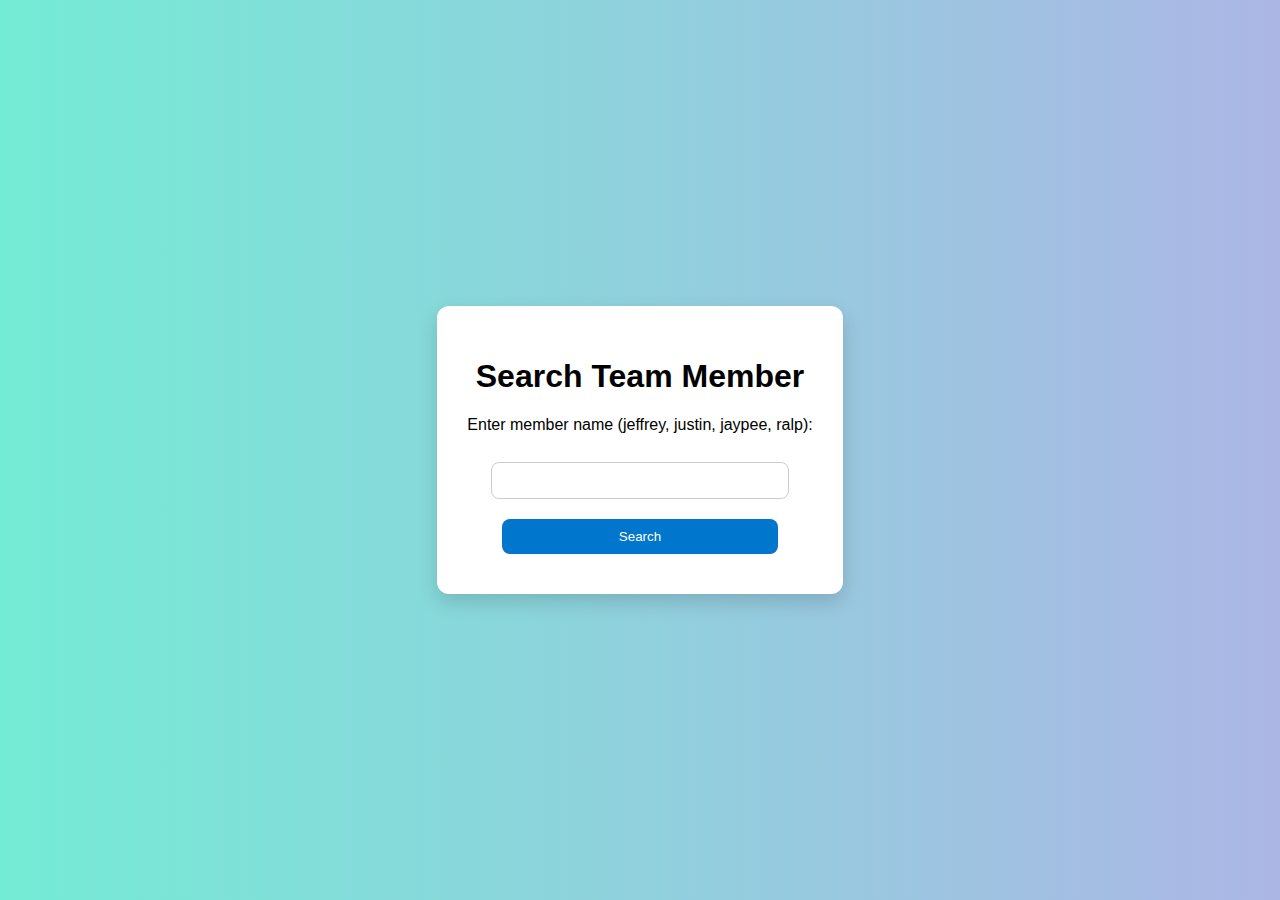
<file: Exercise#4 index.html>
<!DOCTYPE html>
<html lang="en">
<head>
  <meta charset="UTF-8">
  <title>Team Search</title>
  <style>
    body {
      font-family: Arial, sans-serif;
      background: linear-gradient(to right, #74ebd5, #ACB6E5);
      display: flex;
      justify-content: center;
      align-items: center;
      height: 100vh;
      margin: 0;
    }
    .container {
      background: #fff;
      padding: 30px;
      border-radius: 12px;
      box-shadow: 0 8px 20px rgba(0,0,0,0.15);
      text-align: center;
    }
    input, button {
      padding: 10px;
      margin: 10px 0;
      border-radius: 8px;
      border: 1px solid #ccc;
      width: 80%;
    }
    button {
      background: #0077cc;
      color: #fff;
      border: none;
      cursor: pointer;
    }
    button:hover {
      background: #005fa3;
    }
  </style>
</head>
<body>
  <div class="container">
    <h1>Search Team Member</h1>
    <form action="process.php" method="post">
      <label for="member">Enter member name (jeffrey, justin, jaypee, ralp):</label><br><br>
      <input type="text" name="member" id="member" required>
      <br>
      <button type="submit">Search</button>
    </form>
  </div>
</body>
</html>
</file>
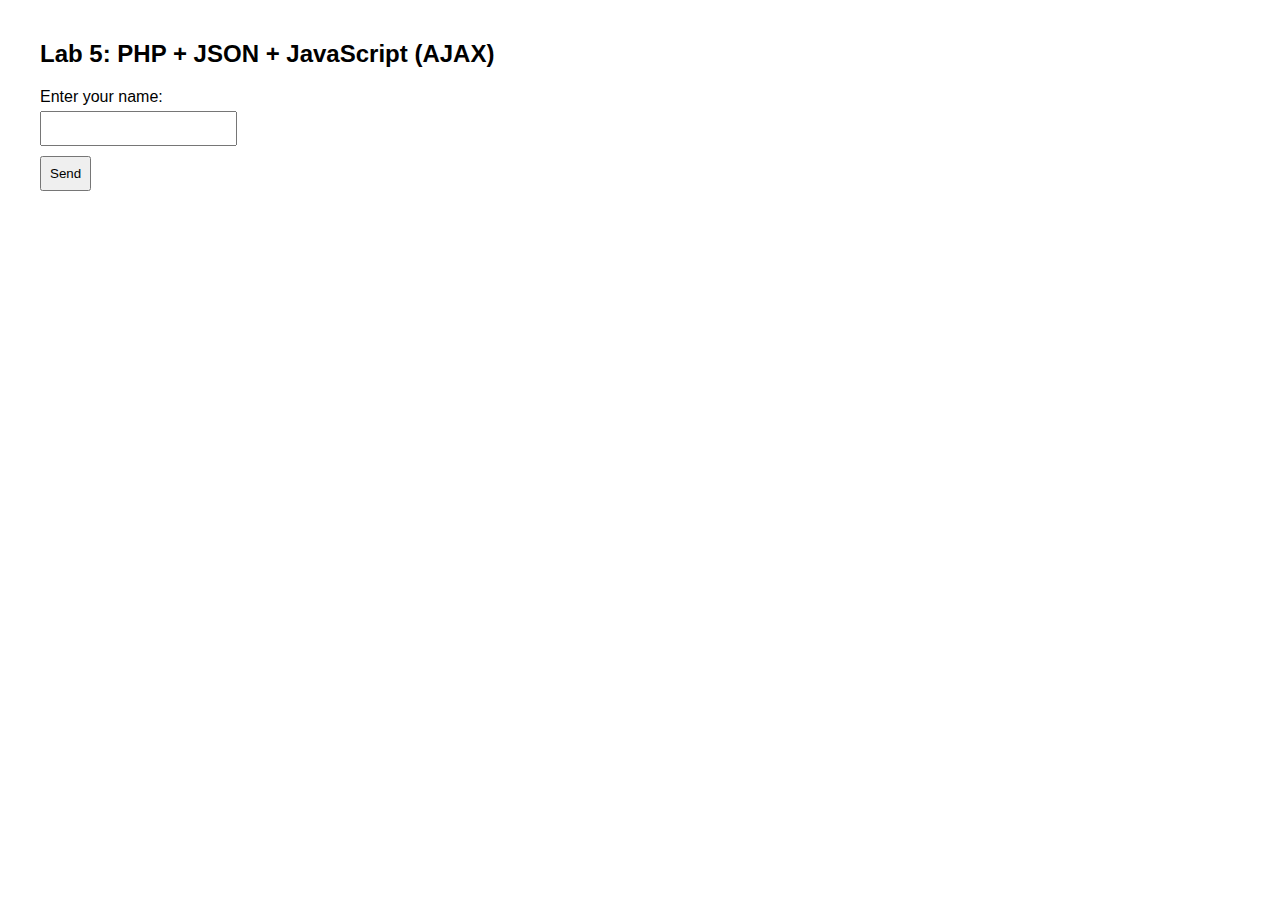
<file: Finals-Lab-Exercise-1/lab5_form.html>
<!DOCTYPE html>
<html lang="en">
<head>
    <meta charset="UTF-8">
    <title>Lab 5: PHP + JSON + JavaScript (AJAX)</title>
    <style>
        body {
            font-family: Arial, sans-serif;
            margin: 40px;
        }
        input, button {
            margin: 5px 0;
            padding: 8px;
        }
        #result {
            margin-top: 15px;
            color: green;
            font-weight: bold;
        }
    </style>
</head>
<body>
    <h2>Lab 5: PHP + JSON + JavaScript (AJAX)</h2>

    <form id="userForm">
        <label>Enter your name:</label><br>
        <input type="text" id="name" required>
        <br>
        <button type="submit">Send</button>
    </form>

    <div id="result"></div>

    <script>
        document.getElementById("userForm").addEventListener("submit", function(e) {
            e.preventDefault();

            const name = document.getElementById("name").value;

            fetch("lab5_server.php", {
                method: "POST",
                headers: {
                    "Content-Type": "application/json"
                },
                body: JSON.stringify({ name: name })
            })
            .then(response => response.json())
            .then(data => {
                document.getElementById("result").innerText =
                    JSON.stringify(data);
            })
            .catch(error => {
                console.error("Error:", error);
            });
        });
    </script>
</body>
</html>
</file>
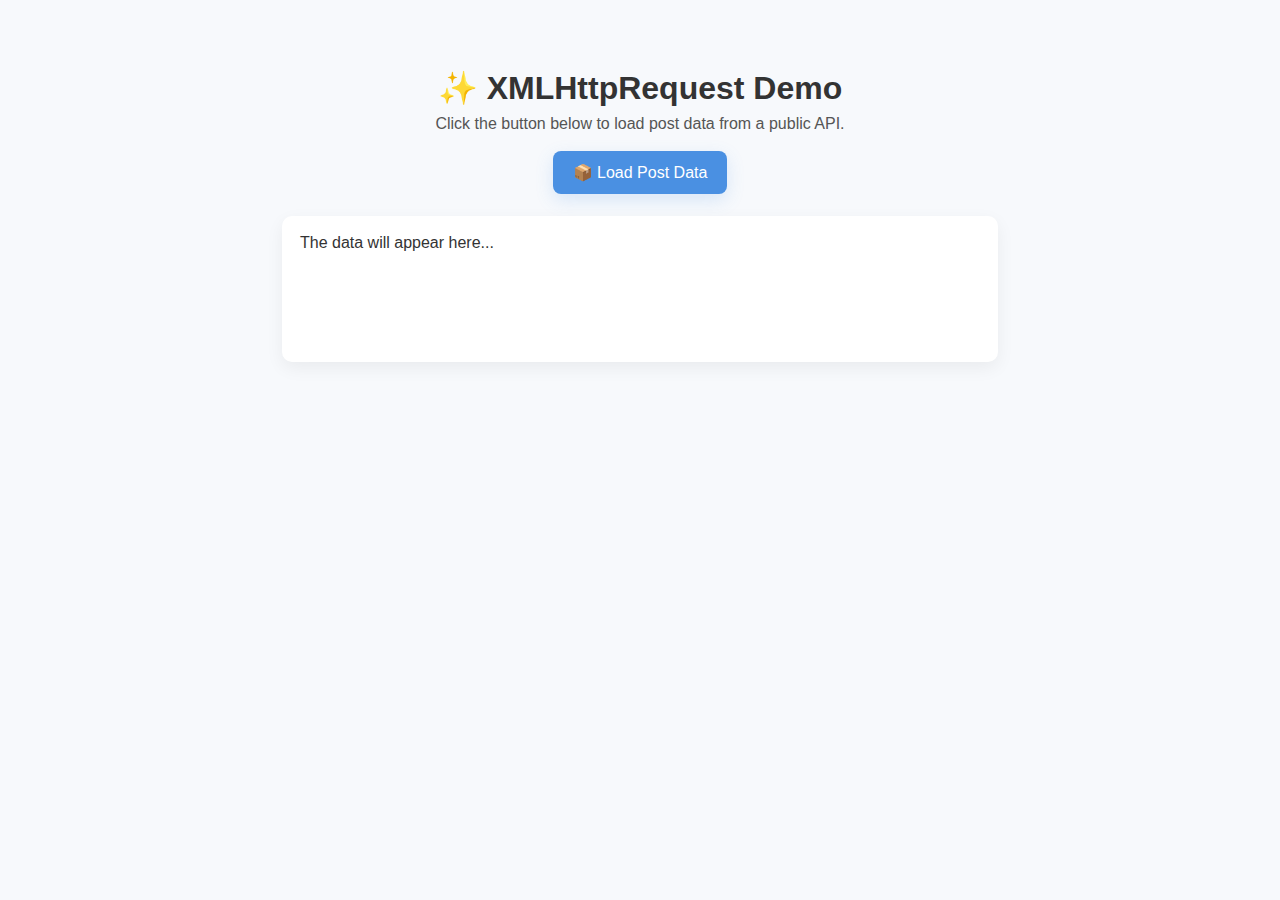
<file: Finals-Lab-Exercise-1/Castillo_Ralph Owen_Lab1_XMLHttpRequest/xhr-demo.html>
<!DOCTYPE html>
<html lang="en">
<head>
  <meta charset="UTF-8" />
  <meta name="viewport" content="width=device-width, initial-scale=1.0"/>
  <title>XHR Demo</title>

  <style>
    body {
      font-family: "Poppins", Arial, sans-serif;
      background: #f7f9fc;
      display: flex;
      align-items: center;
      flex-direction: column;
      padding: 40px;
      color: #333;
    }

    h1 {
      margin-bottom: 8px;
    }

    p.lead {
      margin-top: 0;
      margin-bottom: 18px;
      color: #555;
    }

    #loadButton {
      background: #4a90e2;
      border: none;
      padding: 12px 20px;
      font-size: 16px;
      color: white;
      border-radius: 8px;
      cursor: pointer;
      transition: transform 0.18s ease, box-shadow 0.18s ease;
      box-shadow: 0 6px 18px rgba(74,144,226,0.18);
    }

    #loadButton:hover {
      transform: translateY(-3px) scale(1.02);
      box-shadow: 0 10px 24px rgba(74,144,226,0.22);
    }

    #output {
      margin-top: 22px;
      background: #ffffff;
      width: 92%;
      max-width: 680px;
      padding: 18px;
      border-radius: 10px;
      box-shadow: 0px 6px 18px rgba(0,0,0,0.06);
      white-space: pre-wrap;
      min-height: 110px;
    }

    .meta {
      font-size: 13px;
      color: #666;
      margin-bottom: 8px;
    }

    .error {
      color: #d9534f;
      font-weight: 600;
    }

    .success {
      color: #2d8a45;
      font-weight: 600;
    }

    .spinner {
      display: inline-block;
      width: 18px;
      height: 18px;
      border: 3px solid rgba(0,0,0,0.08);
      border-top-color: rgba(0,0,0,0.35);
      border-radius: 50%;
      animation: spin 0.9s linear infinite;
      vertical-align: middle;
      margin-right: 8px;
    }

    @keyframes spin {
      to { transform: rotate(360deg); }
    }
  </style>
</head>
<body>

  <h1>✨ XMLHttpRequest Demo</h1>
  <p class="lead">Click the button below to load post data from a public API.</p>

  <button id="loadButton">📦 Load Post Data</button>

  <div id="output">The data will appear here...</div>

  <script>
    const loadButton = document.getElementById('loadButton');
    const outputDiv = document.getElementById('output');
    const apiUrl = 'https://jsonplaceholder.typicode.com/posts/1';

    loadButton.addEventListener('click', loadPostData);

    function setLoading() {
      outputDiv.className = '';
      outputDiv.innerHTML = '<span class="spinner"></span>⏳ Fetching data...';
    }

    function loadPostData() {
      setLoading();

      const xhr = new XMLHttpRequest();
      xhr.open('GET', apiUrl, true); // true = asynchronous

      xhr.onreadystatechange = function() {
        if (xhr.readyState === 4) {
          if (xhr.status === 200) {
            try {
              const post = JSON.parse(xhr.responseText);
              outputDiv.innerHTML = `
                <div class="meta">Fetched from: ${apiUrl}</div>
                <h2 class="success">✅ Post Loaded Successfully</h2>
                <h3>📌 ${escapeHtml(post.title)}</h3>
                <p>${escapeHtml(post.body)}</p>
              `;
            } catch (e) {
              outputDiv.innerHTML = '<p class="error">⚠️ Error: Could not read the server response.</p>';
            }
          } else {
            outputDiv.innerHTML = `<p class="error">❌ Failed to load data (Status Code: ${xhr.status})</p>`;
          }
        }
      };

      xhr.onerror = function() {
        outputDiv.innerHTML = '<p class="error">⚠️ Network error. Please check your connection.</p>';
      };

      xhr.send();
    }

    function escapeHtml(str) {
      return String(str)
        .replace(/&/g, '&amp;')
        .replace(/</g, '&lt;')
        .replace(/>/g, '&gt;')
        .replace(/"/g, '&quot;')
        .replace(/'/g, '&#39;');
    }
  </script>

</body>
</html>
</file>
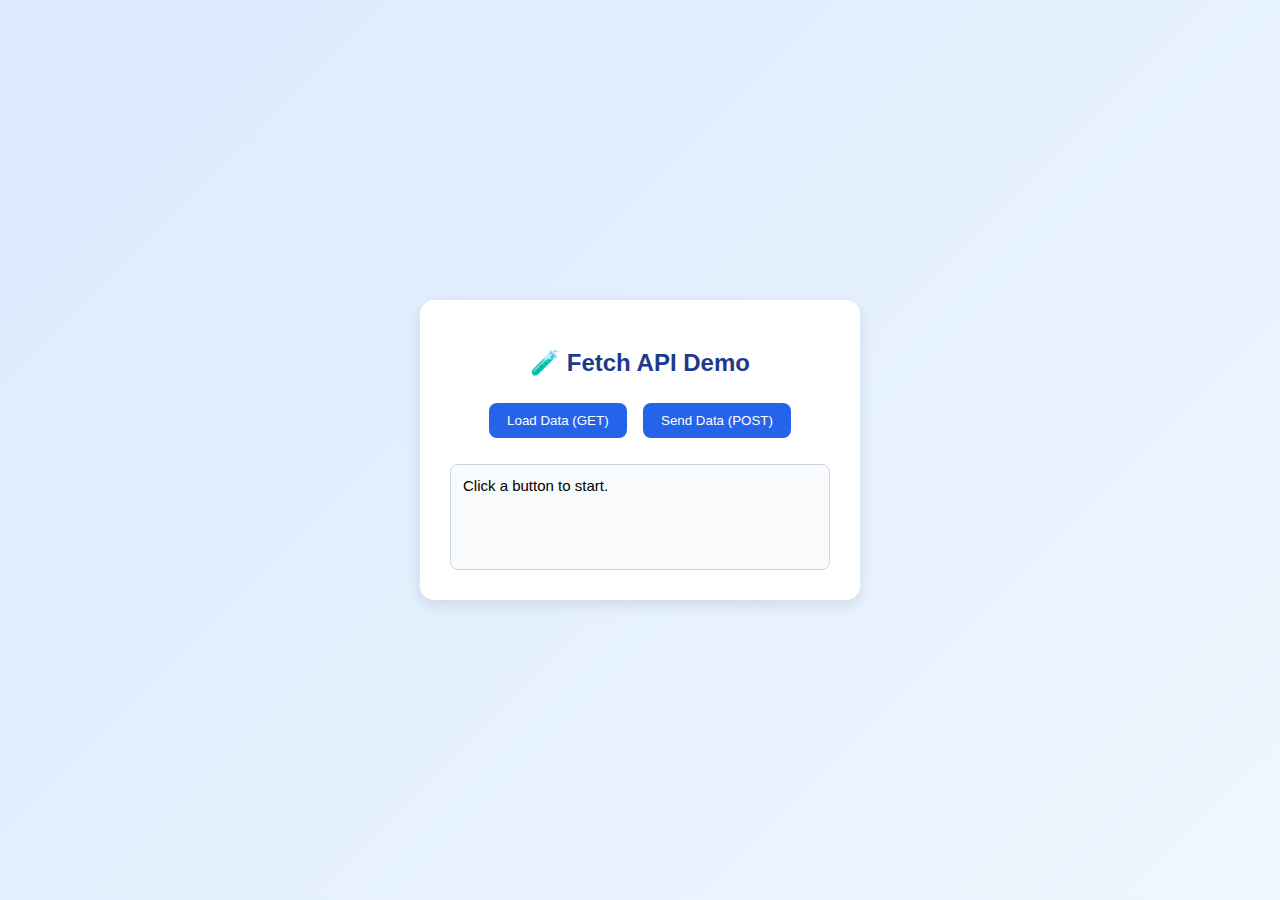
<file: Finals-Lab-Exercise-1/Castillo_Ralph Owen_Lab2_FetchAPI/fetch-demo.html>
<!DOCTYPE html>
<html lang="en">
<head>
  <meta charset="UTF-8">
  <meta name="viewport" content="width=device-width, initial-scale=1.0">
  <title>Fetch API Demo</title>
  <style>
    body {
      font-family: "Poppins", sans-serif;
      background: linear-gradient(135deg, #dbeafe, #eff6ff);
      display: flex;
      justify-content: center;
      align-items: center;
      height: 100vh;
      margin: 0;
    }
    .card {
      background: #fff;
      padding: 30px;
      border-radius: 14px;
      box-shadow: 0 5px 15px rgba(0,0,0,0.1);
      text-align: center;
      width: 380px;
    }
    h2 { color: #1e3a8a; margin-bottom: 20px; }
    button {
      background: #2563eb;
      border: none;
      color: #fff;
      padding: 10px 18px;
      margin: 6px;
      border-radius: 8px;
      cursor: pointer;
      transition: 0.3s;
    }
    button:hover { background: #1d4ed8; transform: scale(1.05); }
    #output {
      margin-top: 20px;
      background: #f8fafc;
      border: 1px solid #cbd5e1;
      border-radius: 8px;
      padding: 12px;
      min-height: 80px;
      text-align: left;
      font-size: 15px;
    }
  </style>
</head>
<body>
  <div class="card">
    <h2>🧪 Fetch API Demo</h2>
    <button id="btnGet">Load Data (GET)</button>
    <button id="btnPost">Send Data (POST)</button>
    <div id="output">Click a button to start.</div>
  </div>

  <script>
    const output = document.getElementById("output");

    // GET request
    document.getElementById("btnGet").addEventListener("click", async () => {
      output.textContent = "Loading post data...";
      try {
        const res = await fetch("https://jsonplaceholder.typicode.com/posts/1");
        const data = await res.json();
        output.innerHTML = `<strong>Title:</strong> ${data.title}<br><br>
                            <strong>Body:</strong> ${data.body}`;
      } catch (err) {
        output.textContent = "Error: " + err.message;
      }
    });

    // POST request
    document.getElementById("btnPost").addEventListener("click", async () => {
      output.textContent = "Sending new post...";
      try {
        const res = await fetch("https://jsonplaceholder.typicode.com/posts", {
          method: "POST",
          headers: { "Content-Type": "application/json" },
          body: JSON.stringify({ title: "My New Post", body: "Fetch API is cool!", userId: 1 })
        });
        const data = await res.json();
        output.innerHTML = `✅ <strong>New Post Created!</strong><br>ID: ${data.id}`;
      } catch (err) {
        output.textContent = "Error: " + err.message;
      }
    });
  </script>
</body>
</html>
</file>
